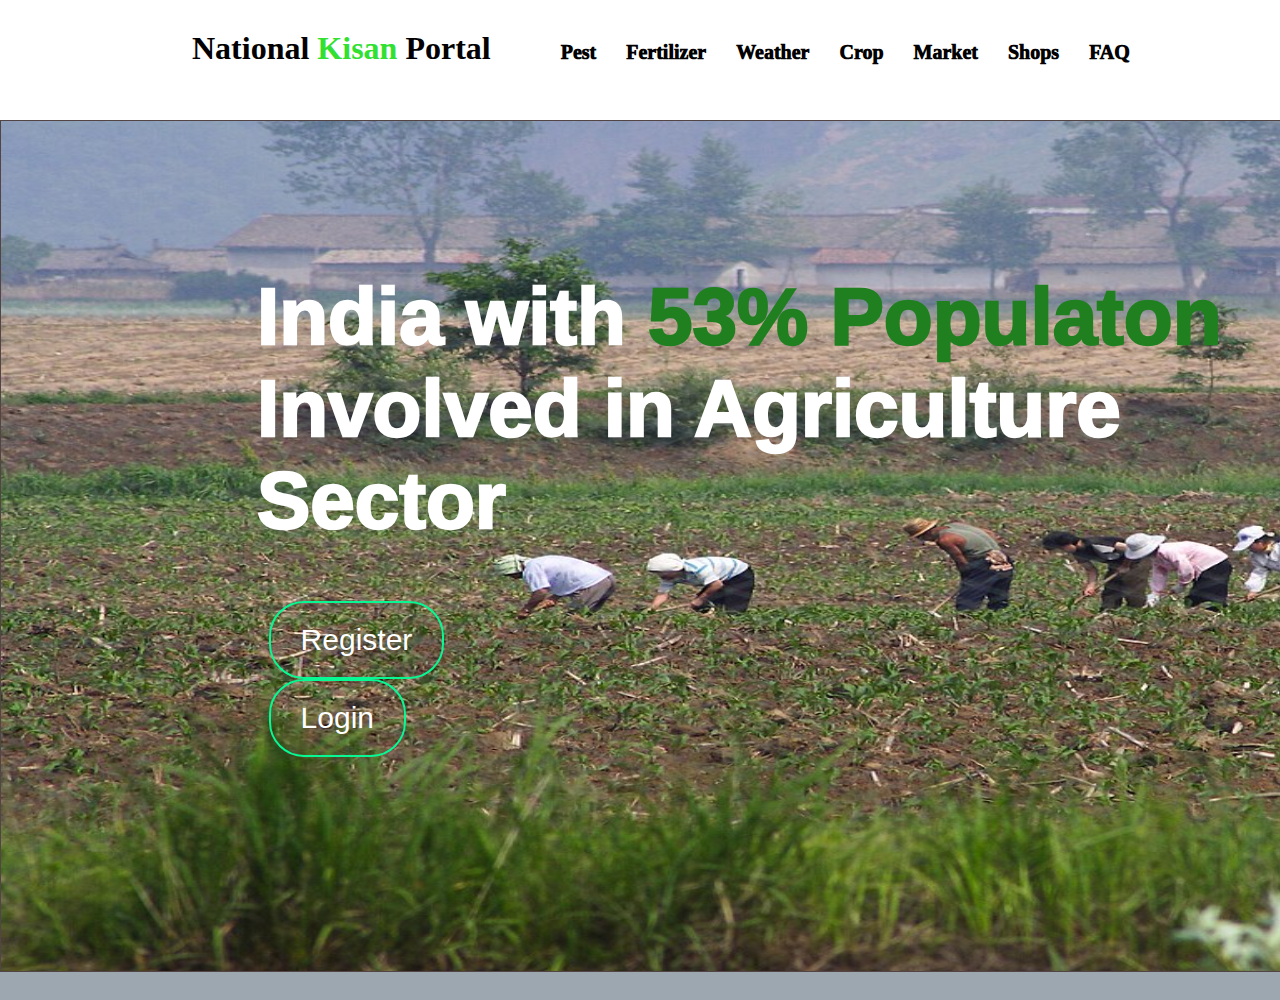
<file: templates/index1.html>
<!DOCTYPE html>
<html lang="en">
<head>
  <meta charset="UTF-8">
  <meta name="viewport" content="width=device-width, initial-scale=1.0">
  <title>Document</title>
  <link href="Style.css" rel="stylesheet">
</head>
<body>
  <div id="main">

    <div class="header">
      <h1><a>National<span> Kisan </span>Portal</a></h1>

      <div>
      <ul>
        <li><a href="#">Pest</a></li>
      <li><a href="#">Fertilizer</a></li>
      <li><a href="#">Weather</a></li>
      <li><a href="#">Crop</a></li>
      <li><a href="#">Market</a></li>
      <li><a href="#">Shops</a></li>
      <li><a href="#">FAQ</a></li>
      
      </ul>


      </div>

     

    </div>



    <div class="mid-section">
      <!-- <img src="farm3.jpg" height="600px" width="100%"> -->
      <h1>India with <span> 53% Populaton</span><br/>Involved in Agriculture Sector</h1>  

      <div id="btn">

        <button><a href="/register.html">Register</a></button> <button><a href="/login.html">Login</a></button>
      </div>
      </div>

  </div>
</body>
</html>
</file>
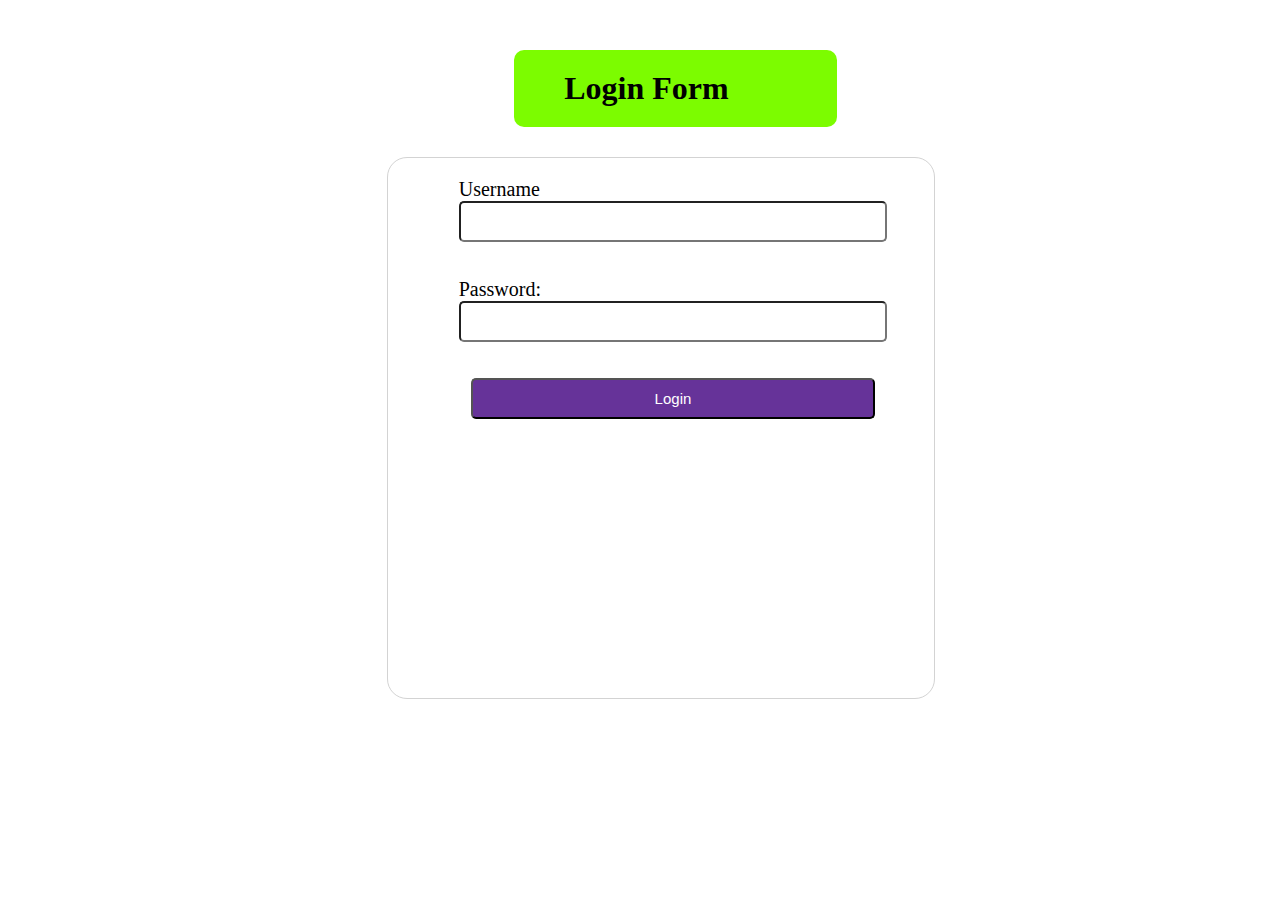
<file: templates/login.html>
<!DOCTYPE html>
<html lang="en">
<head>
    <meta charset="UTF-8">
    <meta http-equiv="X-UA-Compatible" content="IE=edge">
    <meta name="viewport" content="width=device-width, initial-scale=1.0">
    <title>Document</title>
</head>
<body>
     <div id="sign-up" class="login1">

    <h1>Login Form</h1>
   
       <form action="index.html">
         
         <label>Username</label> <br> 
         <input type="text" name="username" ><br><br><br>
         
        <label>Password:</label> <br>
        <input type="password" name="password"><br><br><br>
    
         
        
           &nbsp;&nbsp; <input type="submit" name="submit" value="Login" class="signbtn" id="lbtn" onclick="login()"><br><br>
           </form>
        
        
        
     </div>
     
     <style>



#sign-up{
  width: 100%;
  /* border: 1px solid black; */
  
  height: 800px;
  
}
#sign-up h1{
  margin-top: 50px;
  margin-left: 40%;
  margin-bottom: 30px;
  width: 20%;
  padding: 20px;
  padding-left: 4%;
  border-radius: 10px;
  background-color: lawngreen;
}

#sign-up form{
  margin-left: 30%;
  width:40%;
  height: 500px;
 padding: 20px;
  border: 1px solid lightgrey;
  border-radius: 20px;

}
#sign-up input{
  width: 80%;
margin-left: 10%;
  padding: 10px;
  border-radius: 5px;
  font-size: 15px;
}

#sign-up label{
  margin-left: 10%;
  font-size: 20px;
} 

#pbtn{
  margin-left: 35%;
}

.signbtn{
  background: rebeccapurple;
  padding: 20px;
 color: #fff;
  
  font-size: 30px;
}
     </style> 

     <!-- <?php


// include("connection.php");
// connection

$host = "localhost";
$username="root";
$pass="";
$dbname="ecart";


//create connection

$conn=mysqli_connect($host,$username,$pass,$dbname);

if(!$conn){
    die("Connection failed:".mysqli_connect_error());
}
echo "database connectes sucessfully<br>";

$username=$pwd="";

if(isset($_POST['submit'])){

    $username= $_POST['username'];
    $pwd =$_POST['password'];
    

    $query = "SELECT * FROM userinfo WHERE Email = '$username' && Password = '$pwd'";

    $data = mysqli_query($conn,$query);

    $toatal = mysqli_num_rows($data);


    if($toatal == 1){
     
        header("location:Ecart3.html");
        

    }
    else{
        header("location:Failed.html");

    }
}
?> -->


<script>


function login(){
   alert('login sucessfull');
 }








</script>
</body>
</html>
</file>
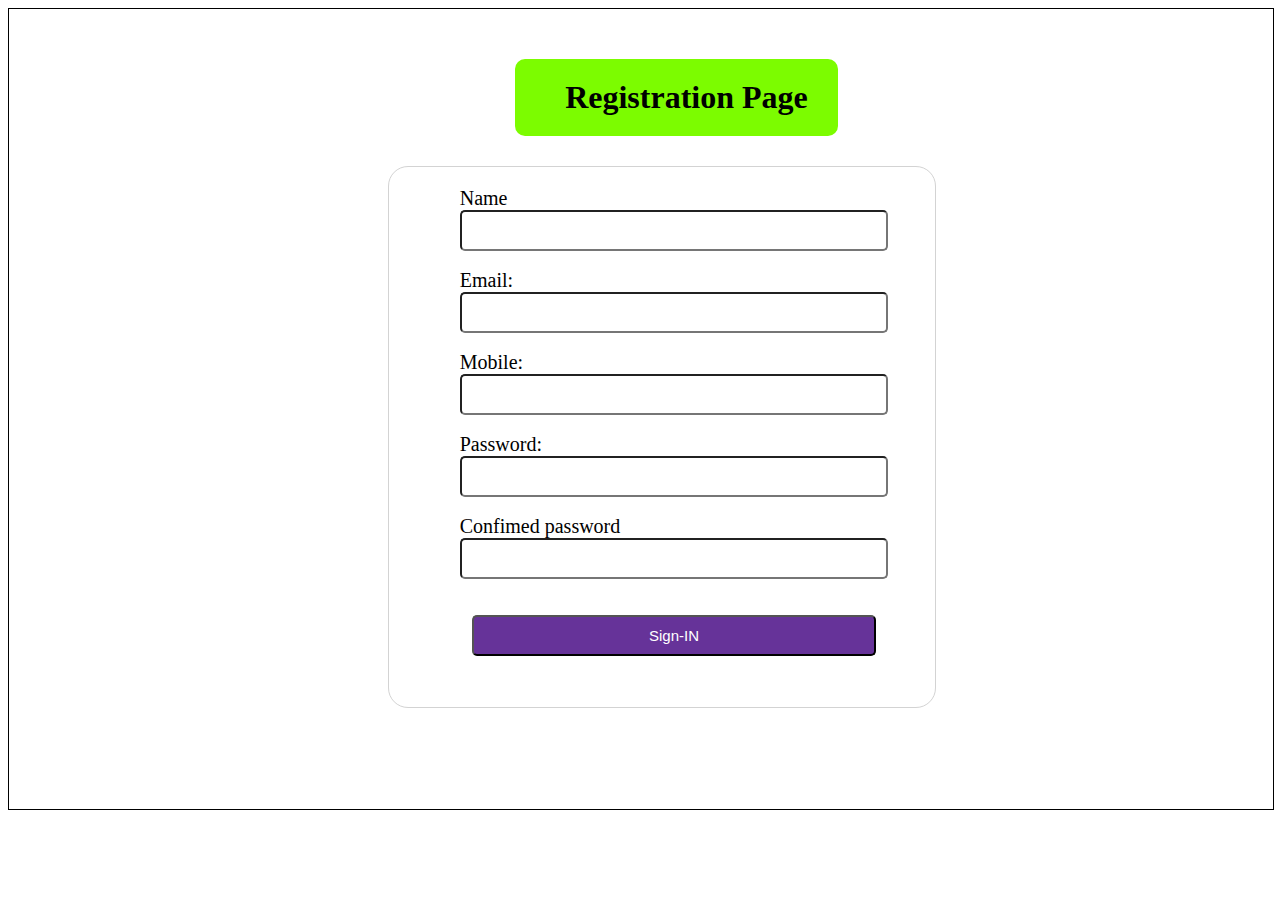
<file: templates/register.html>
<!DOCTYPE html>
<html lang="en">
<head>
    <meta charset="UTF-8">
    <meta http-equiv="X-UA-Compatible" content="IE=edge">
    <meta name="viewport" content="width=device-width, initial-scale=1.0">
    <title>Document</title>
</head>
<body>
    <div id="sign-up">

        <h1>Registration Page</h1>
       
           <form action="index.html" onsubmit="return clickMe()">
             <label>Name</label><br>
               <input type="text" name="name" id="name" ><br><br>
               <!-- <p id="Nerror">Name cannot be empty</p> -->
             <label>Email:</label><br>
             <input type="text" name="email" id="email" ><br><br>
             <label>Mobile:</label> <br>
             <!-- <p id="Eerror">Email cannot be empty</p> -->
               <input type="text" name="number" id="number"><br><br>
            <label>Password:</label> <br>
            <input type="password" name="password" id="password"><br><br>
            <label>Confimed password</label><br>
             <input type="password" name="cpassword" id="cpassword"><br><br><br>
            
               &nbsp;&nbsp; <input type="submit" name="submit" value="Sign-IN" class="signbtn" ><br><br>
               </form>
            
            
            
         </div>


         <script>

          let name  = document.getElementById("name");
          let email = document.getElementById("email");
          let number = document.getElementById("number");
          let password = document.getElementById("password");
          let cpassword = document.getElementById("cpassword");

          let flag =false;
          // let b = name.innerHTML;
          // console.log(b);

          // console.log(name.value);

          function clickMe(){
           
            if(name.value == ""){

                flag =false;
              alert("name caonnot be empty");
              
            }else if(name.value.length<3){

                
              alert("name caonnot less than 3 character");
            }else if(email.value==""){


              alert("Email caonnot be empty");
            }else if(email.value.length<8){

            alert("email cannot be less than 8 character");

            }else if(number.value==""){

             alert("Number cannot be empty");

             }else if(number.value.length<10){
             
             alert("Number cannot be less than 10 character");
             
             }
            else if(password.value==""){

             alert("password cannot be empty");
             }
             else if(password.value.length<8){

             alert("Password cannot be less than 8 character");
             }else if(password.value !== cpassword.value){

              alert("Password not match");

             }

             else if(cpassword.value==""){

                 alert("Confiremed password cannot be empty");

             }
             else if(cpassword.value.length<8){
             
             alert("Confirermed cannot be less than 8 character");

             }
             else{

                flag = true;
                alert("registration sucessfull");
             }



            
          

            return flag;
           

            




          }

            


          
          function login(){
                alert('Registration sucessfull');
                
             }

         </script>
         
         

         
         <style>



            #sign-up{
              width: 100%;
              border: 1px solid black;
              
              height: 800px;
              
            }
            #sign-up h1{
              margin-top: 50px;
              margin-left: 40%;
              margin-bottom: 30px;
              width: 20%;
              padding: 20px;
              padding-left: 4%;
              border-radius: 10px;
              background-color: lawngreen;
            }
            
            #sign-up form{
              margin-left: 30%;
              width:40%;
              height: 500px;
             padding: 20px;
              border: 1px solid lightgrey;
              border-radius: 20px;
            
            }
            #sign-up input{
              width: 80%;
            margin-left: 10%;
              padding: 10px;
              border-radius: 5px;
              font-size: 15px;
            }
            
            #sign-up label{
              margin-left: 10%;
              font-size: 20px;
            } 
            
            #pbtn{
              margin-left: 35%;
            }
            
            .signbtn{
              background: rebeccapurple;
              padding: 20px;
             color: #fff;
              
              font-size: 30px;
            }
                 </style>


<!-- validation -->


<!-- 
         <?php

//include('connection.php');
$host = "localhost";
$username="root";
$pass="";
$dbname="ecart";


//create connection

$conn=mysqli_connect($host,$username,$pass,$dbname);

if(!$conn){
    die("Connection failed:".mysqli_connect_error());
}
echo "database connectes sucessfully";


// $name=$email=$number=$password=$cpassword="";

// if(isset($_POST['submit'])){
 
    
//     $name=$_POST['name'];
//     $email=$_POST['email'];
//     $number=$_POST['number'];
    
//     $password=$_POST['password'];
//     $cpassword=$_POST['cpassword'];


// }





// //cheaking connection


// // insert data in database

// $sql = "INSERT INTO userinfo(Name,Email,Mobile,Password,Cpassword)VALUES('$name','$email','$number','$password','$cpassword')";



// (mysqli_query($conn,$sql));

// // header("location:Ecart2.php");


// mysqli_close($conn);


















// $host='localhost';
// $username="root";
// $pass="";
// $dbname="form";



// $conn= mysqli_connect($host,$username,$pass,$dbname);



// $name=$email=$number="";


// if (isset($_POST['submit'])) {
    
//     $name = $_POST['name'];
//     echo "$name<br>";

//     $email = $_POST['email'];
//     echo "$email<br>";

//     $number= $_POST['number'];
//     echo "$number<br>";
//     echo "data submitted sucessfully";
   
// }







// if(!$conn){
//     die("connection failed" .mysqli_connect_error());
// }

// $sql= "INSERT INTO reg5 (Name,Email,Mobile)VALUES('$name','$email','$number')";

// (mysqli_query($conn,$sql));

// mysqli_close($conn);


?> -->

</body>
</html>
</file>
<file: templates/Style.css>
body{
    background-color: rgb(157, 167, 176);
    margin: 0;
    padding: 0;
    height: 1000px;
}

.header span{
    color: rgb(50, 224, 50);
}

.header a:hover {
    color: rgb(50, 224, 50);
    text-decoration: none;
  }

.header{

    display: flex;
    flex-direction: row;
    width: 100%;
   height: 120px;
    background-color: white;
    margin: 0;
    padding: 0;
}

.header a{

    text-decoration: none;
    color: black;
    margin-top: 25px;
}

.header h1{
    margin-left: 15%;
    margin-top: 30px;
}

.header li{

   float: left;
   display: flex;
   justify-content: space-between;
   font-size: 20px;
   margin-left: 30px;
   font-weight: 1000;
   
}

/* mid section */

.mid-section{

    border: 0.1px solid rgb(83, 69, 69);
    width: 100%;
    height: 850px;
    background-image: url(farm6.jpg);
    background-repeat: no-repeat;
    background-size: 2000px 850px;
   
}

.mid-section h1{
  
   
    font-size: 80px;
    font-weight: 1000;
    font-family: 'Franklin Gothic Medium', 'Arial Narrow', Arial, sans-serif;
    margin-left: 20%;
    margin-top: 150px;
    color: white;
}

.mid-section span{

    color: rgb(32, 128, 32);
}

.mid-section #btn {
    
   width: 30%;
   margin-left: 17%;

}

.mid-section button{
    background-color: transparent;

    font-size: 30px;
    border-radius: 35px;
   padding-left: 30px;
   padding-right: 30px;
   padding-top: 20px;
   padding-bottom: 20px;
    border: 2px solid rgb(8, 248, 148);
    color: white;
    margin-left: 50px;
    
}
.mid-section button:hover{
   background-color: rgb(113, 215, 113);
    text-decoration: none;
}

.mid-section button a{

    text-decoration: none;
    color: white;
}
</file>
